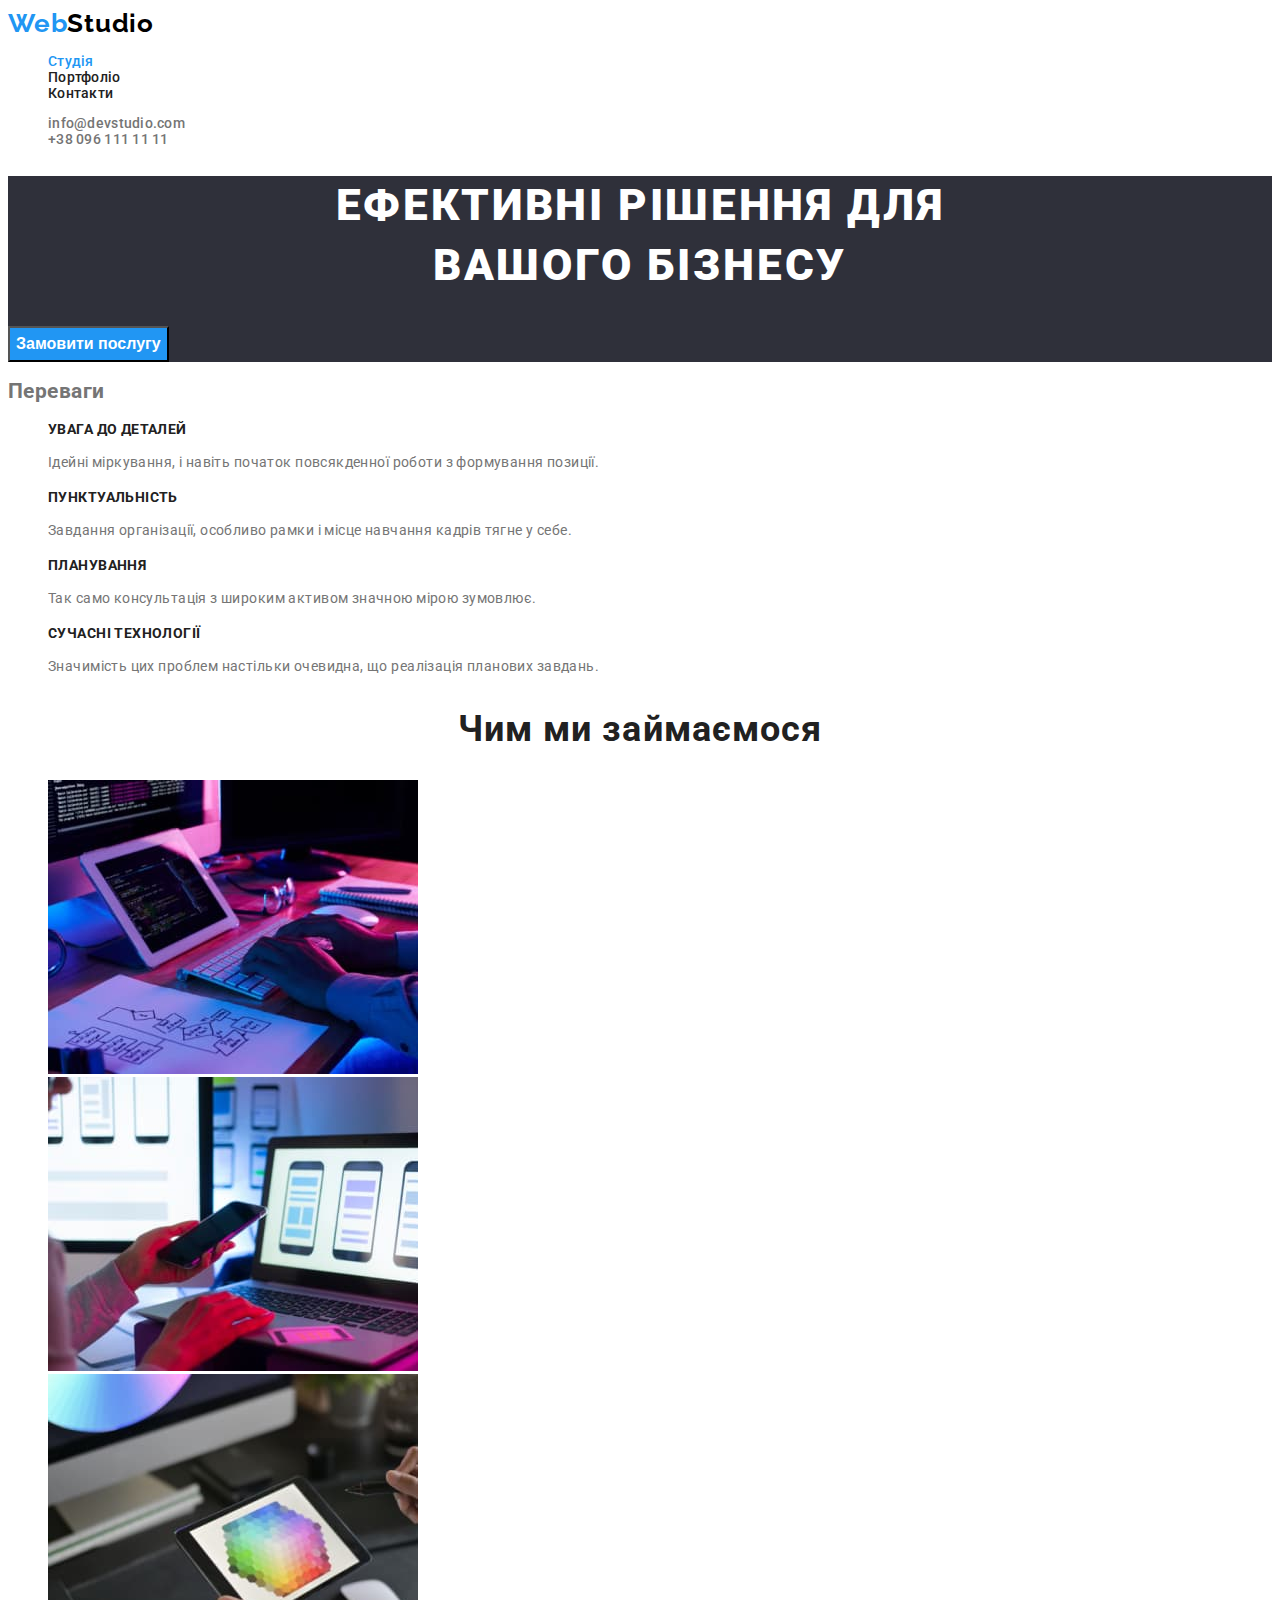
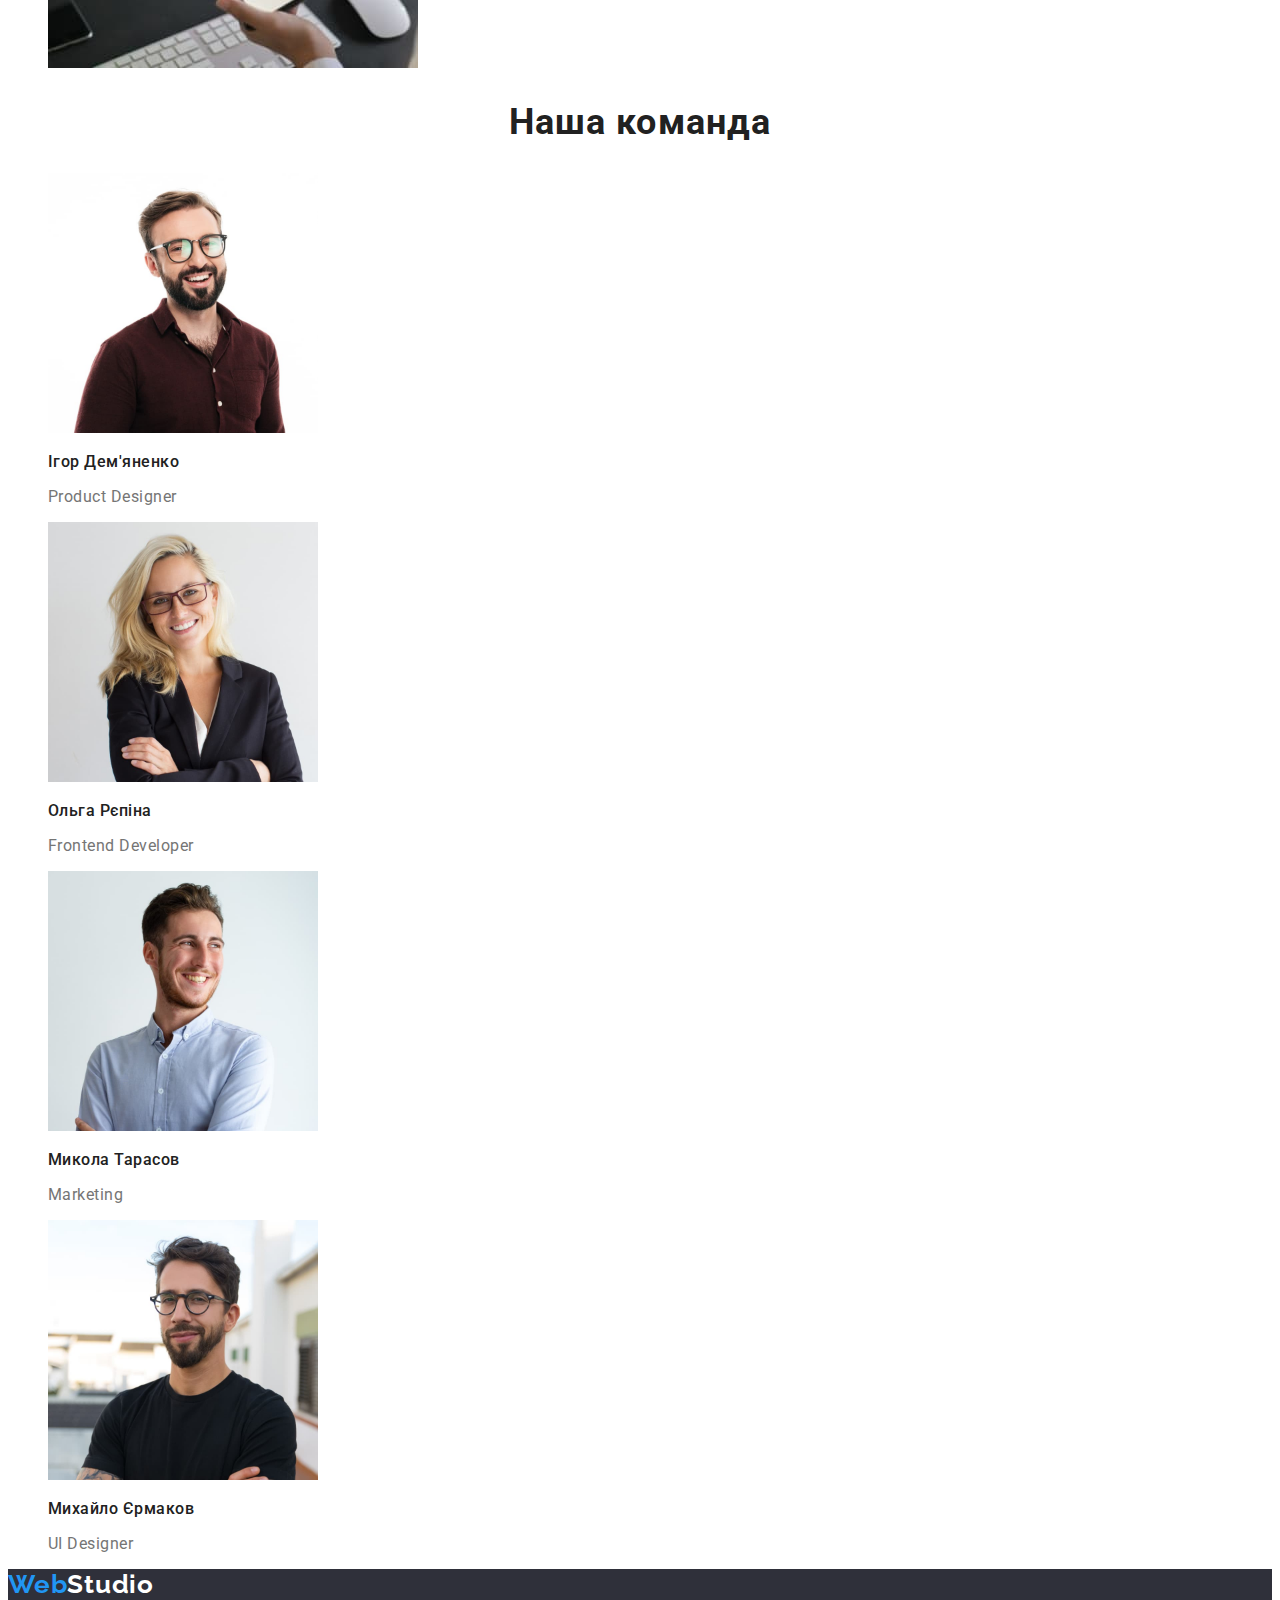
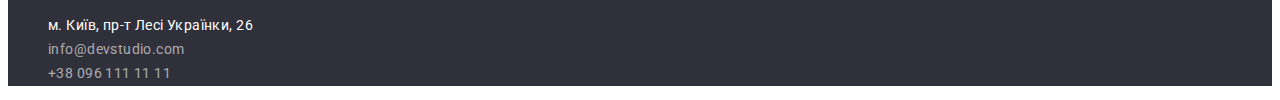
<file: index.html>
<!DOCTYPE html>
<html lang="uk">
  <head>
    <meta charset="UTF-8" />
    <meta http-equiv="X-UA-Compatible" content="IE=edge" />
    <meta name="viewport" content="width=device-width, initial-scale=1.0" />
    <link rel="stylesheet" href="./css/styles.css" />
    <link rel="preconnect" href="https://fonts.googleapis.com" />
    <link rel="preconnect" href="https://fonts.gstatic.com" crossorigin />
    <link
      href="https://fonts.googleapis.com/css2?family=Raleway:wght@700&family=Roboto:wght@400;500;700;900&display=swap"
      rel="stylesheet"
    />
    <title>Студія</title>
  </head>
  <body>
    <header class="page-header">
      <nav>
        <a href="./index.html" class="logo"
          ><span class="logo-web">Web</span>Studio</a
        >
        <ul>
          <li><a href="./index.html" class="link-nav current">Студія</a></li>
          <li><a href="./portfolio.html" class="link-nav">Портфоліо</a></li>
          <li><a href="" class="link-nav">Контакти</a></li>
        </ul>
      </nav>
      <ul>
        <li>
          <a href="mailto:info@devstudio.com" class="contacts-nav"
            >info@devstudio.com</a
          >
        </li>
        <li>
          <a href="tel:+380961111111" class="contacts-nav">+38 096 111 11 11</a>
        </li>
      </ul>
    </header>
    <main>
      <section class="banner">
        <h1 class="banner-title">Ефективні рішення для<br />вашого бізнесу</h1>
        <button type="button" class="button">Замовити послугу</button>
      </section>
      <section>
        <h2>Переваги</h2>
        <ul>
          <li>
            <h3 class="title title-advances">УВАГА ДО ДЕТАЛЕЙ</h3>
            <p class="content content-advances">
              Ідейні міркування, і навіть початок повсякденної роботи з
              формування позиції.
            </p>
          </li>
          <li>
            <h3 class="title title-advances">ПУНКТУАЛЬНІСТЬ</h3>
            <p class="content content-advances">
              Завдання організації, особливо рамки і місце навчання кадрів тягне
              у себе.
            </p>
          </li>
          <li>
            <h3 class="title title-advances">ПЛАНУВАННЯ</h3>
            <p class="content content-advances">
              Так само консультація з широким активом значною мірою зумовлює.
            </p>
          </li>
          <li>
            <h3 class="title title-advances">СУЧАСНІ ТЕХНОЛОГІЇ</h3>
            <p class="content content-advances">
              Значимість цих проблем настільки очевидна, що реалізація планових
              завдань.
            </p>
          </li>
        </ul>
      </section>
      <section>
        <h2 class="title title-working">Чим ми займаємося</h2>
        <ul>
          <li>
            <img
              src="./images/img.jpg"
              alt="Картинка1"
              width="370"
              height="294"
            />
          </li>
          <li>
            <img
              src="./images/img(1).jpg"
              alt="Картинка2"
              width="370"
              height="294"
            />
          </li>
          <li>
            <img
              src="./images/img(2).jpg"
              alt="Картинка3"
              width="370"
              height="294"
            />
          </li>
        </ul>
      </section>
      <section>
        <h2 class="title title-team">Наша команда</h2>
        <ul>
          <li>
            <img
              src="./images/teammate-1.jpg"
              alt="Член команди-1"
              width="270"
              height="260"
            />
            <h3 class="title title-teammate">Ігор Дем'яненко</h3>
            <p class="content content-post">Product Designer</p>
          </li>
          <li>
            <img
              src="./images/teammate-2.jpg"
              alt="Член команди-2"
              width="270"
              height="260"
            />
            <h3 class="title title-teammate">Ольга Рєпіна</h3>
            <p class="content content-post">Frontend Developer</p>
          </li>
          <li>
            <img
              src="./images/teammate-3.jpg"
              alt="Член команди-3"
              width="270"
              height="260"
            />
            <h3 class="title title-teammate">Микола Тарасов</h3>
            <p class="content content-post">Marketing</p>
          </li>
          <li>
            <img
              src="./images/teammate-4.jpg"
              alt="Член команди-4"
              width="270"
              height="260"
            />
            <h3 class="title title-teammate">Михайло Єрмаков</h3>
            <p class="content content-post">UI Designer</p>
          </li>
        </ul>
      </section>
    </main>
    <footer>
      <a href="./index.html" class="logo-footer"
        ><span class="logo-web-footer">Web</span>Studio</a
      >
      <address>
        <ul>
          <li>
            <a href="https://goo.gl/maps/j4HgzEJUqqc4Ymoc8" class="address">
              м. Київ, пр-т Лесі Українки, 26</a
            >
          </li>
          <li>
            <a href="mailto:info@devstudio.com" class="contacts-footer"
              >info@devstudio.com</a
            >
          </li>
          <li>
            <a href="tel:+380961111111" class="contacts-footer"
              >+38 096 111 11 11</a
            >
          </li>
        </ul>
      </address>
    </footer>
  </body>
</html>
</file>
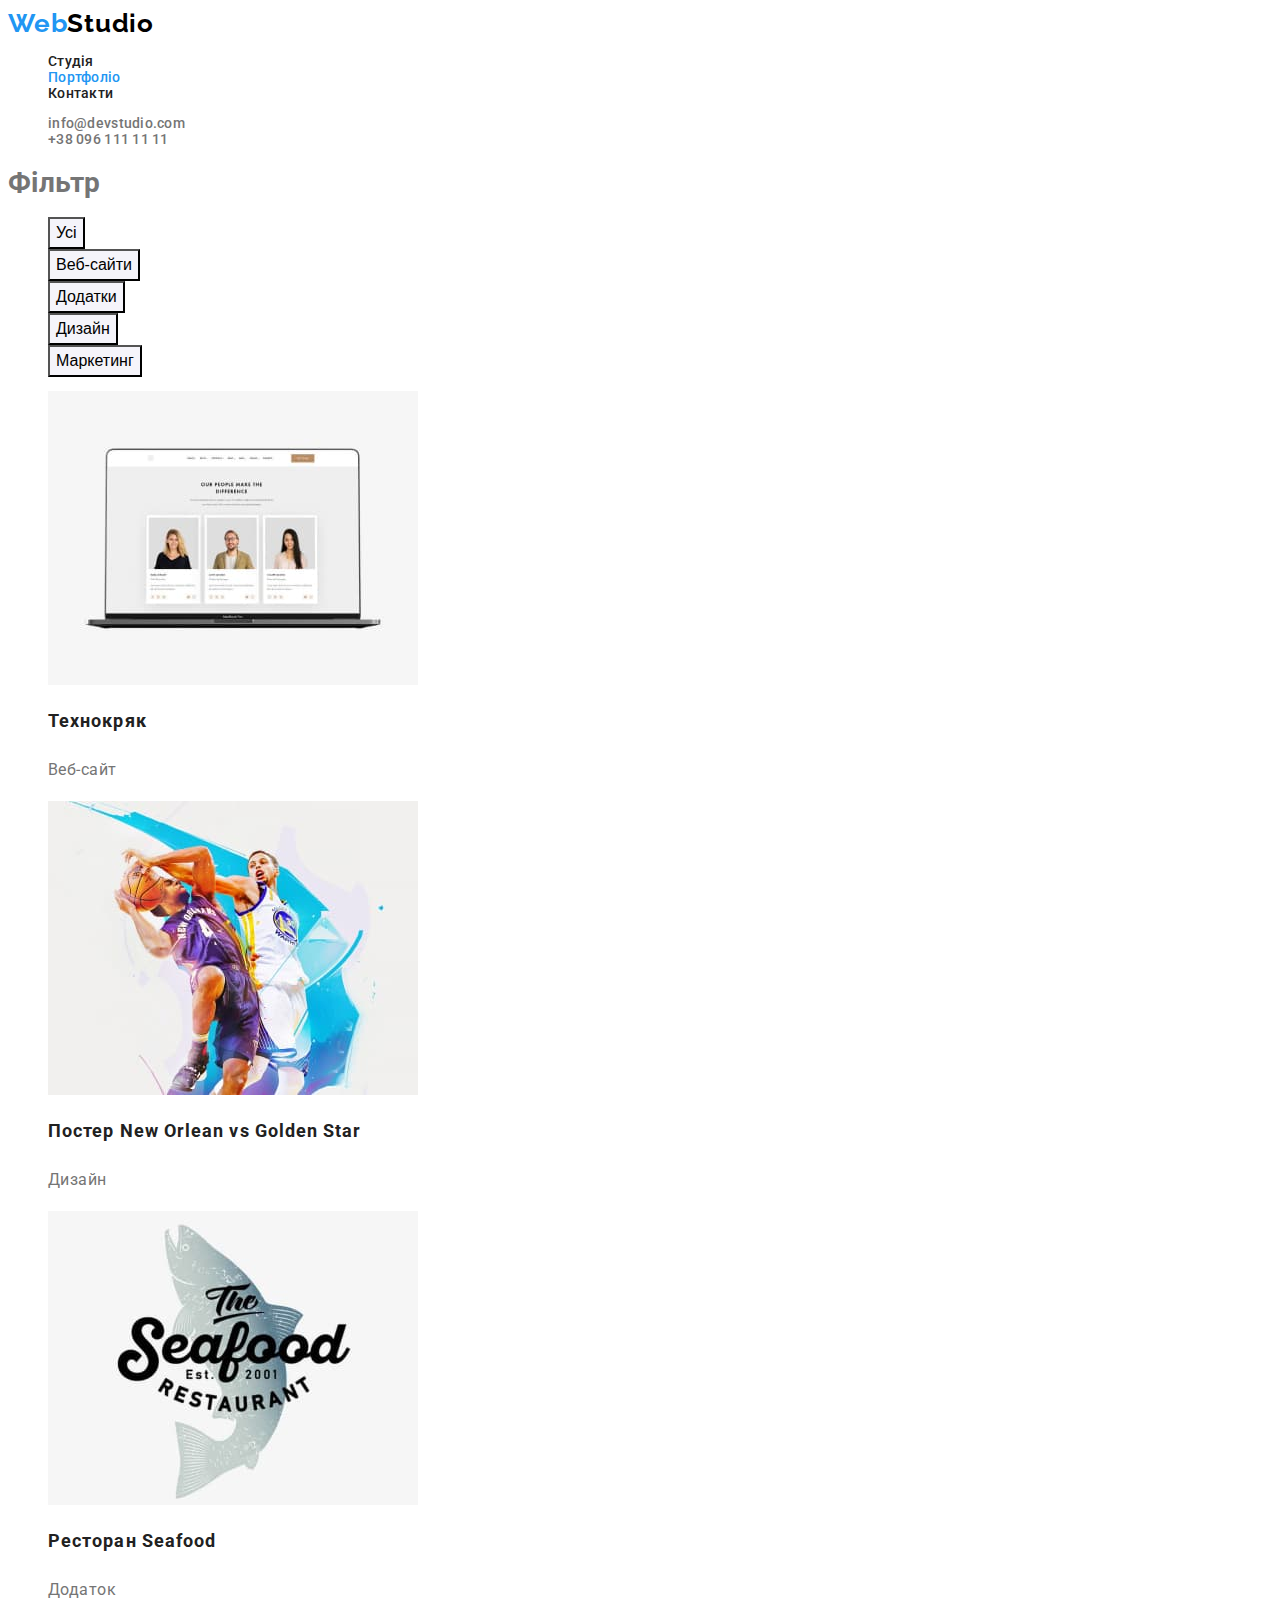
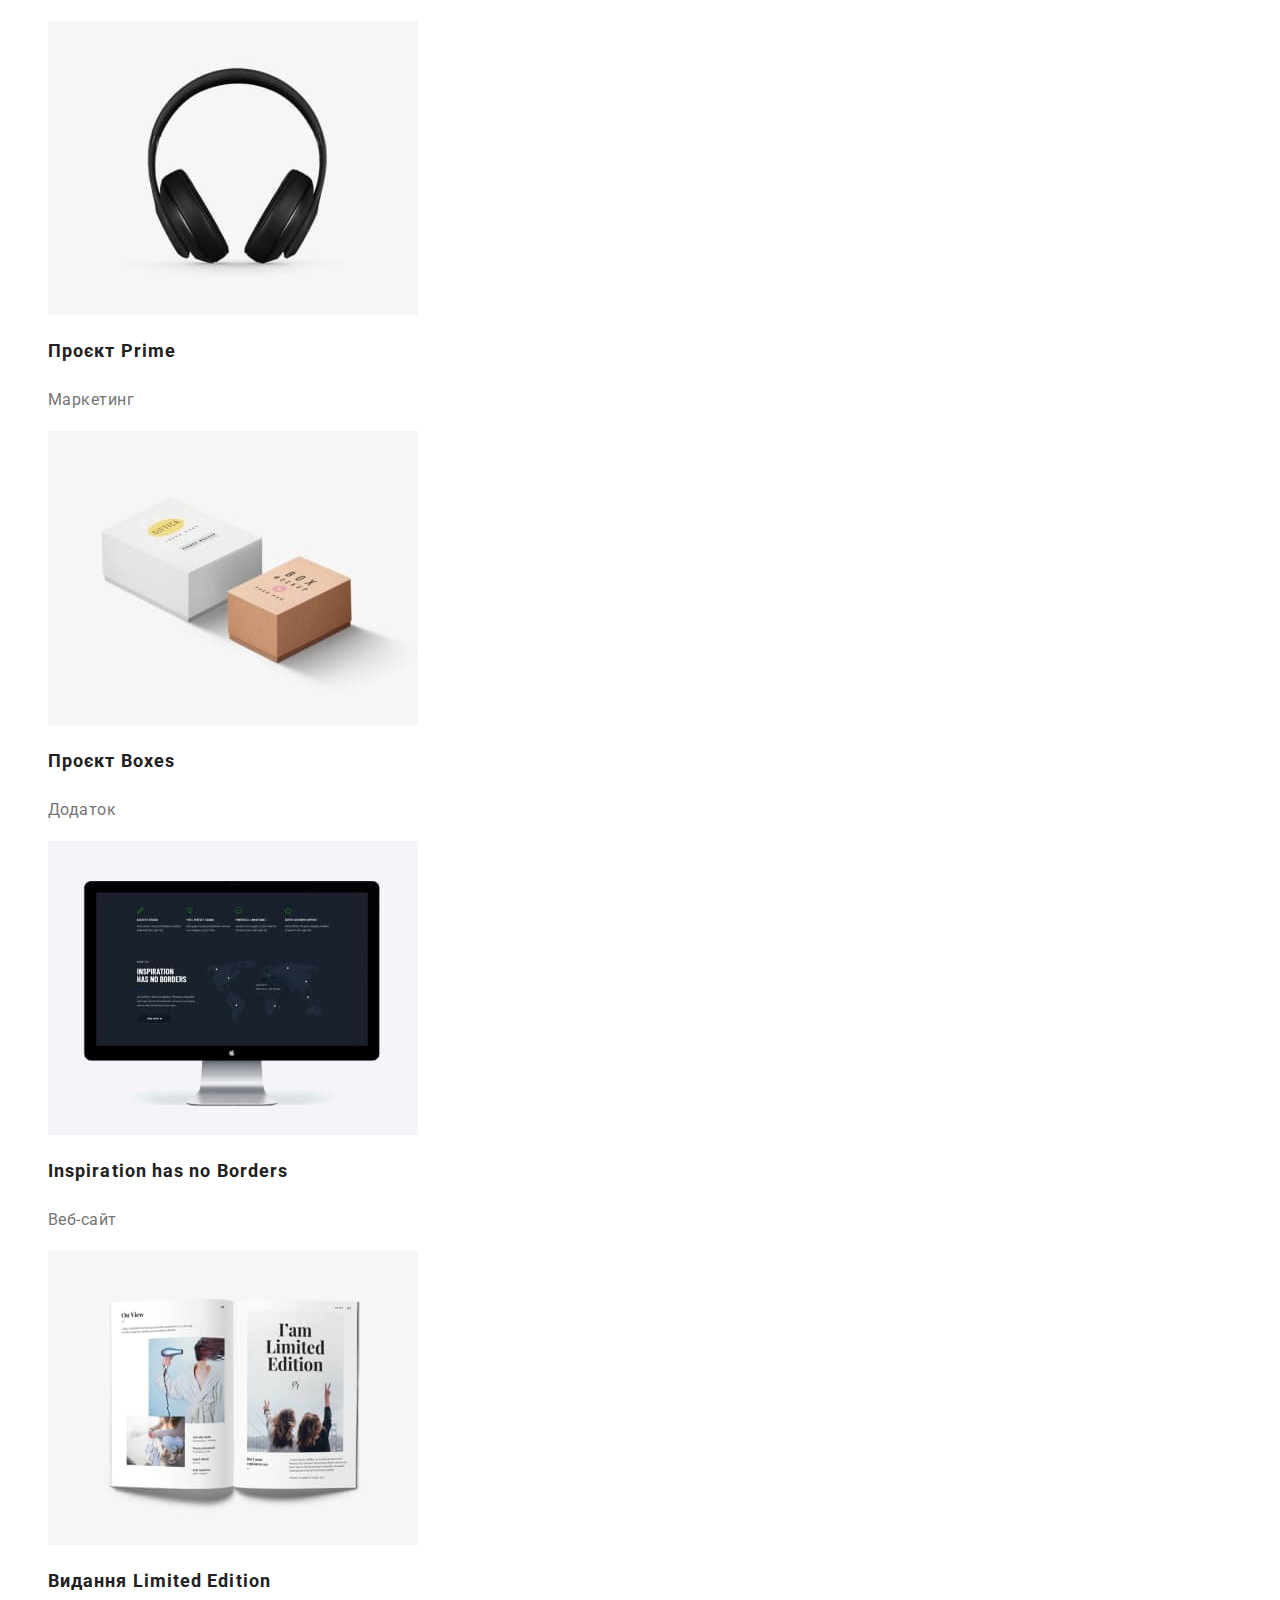
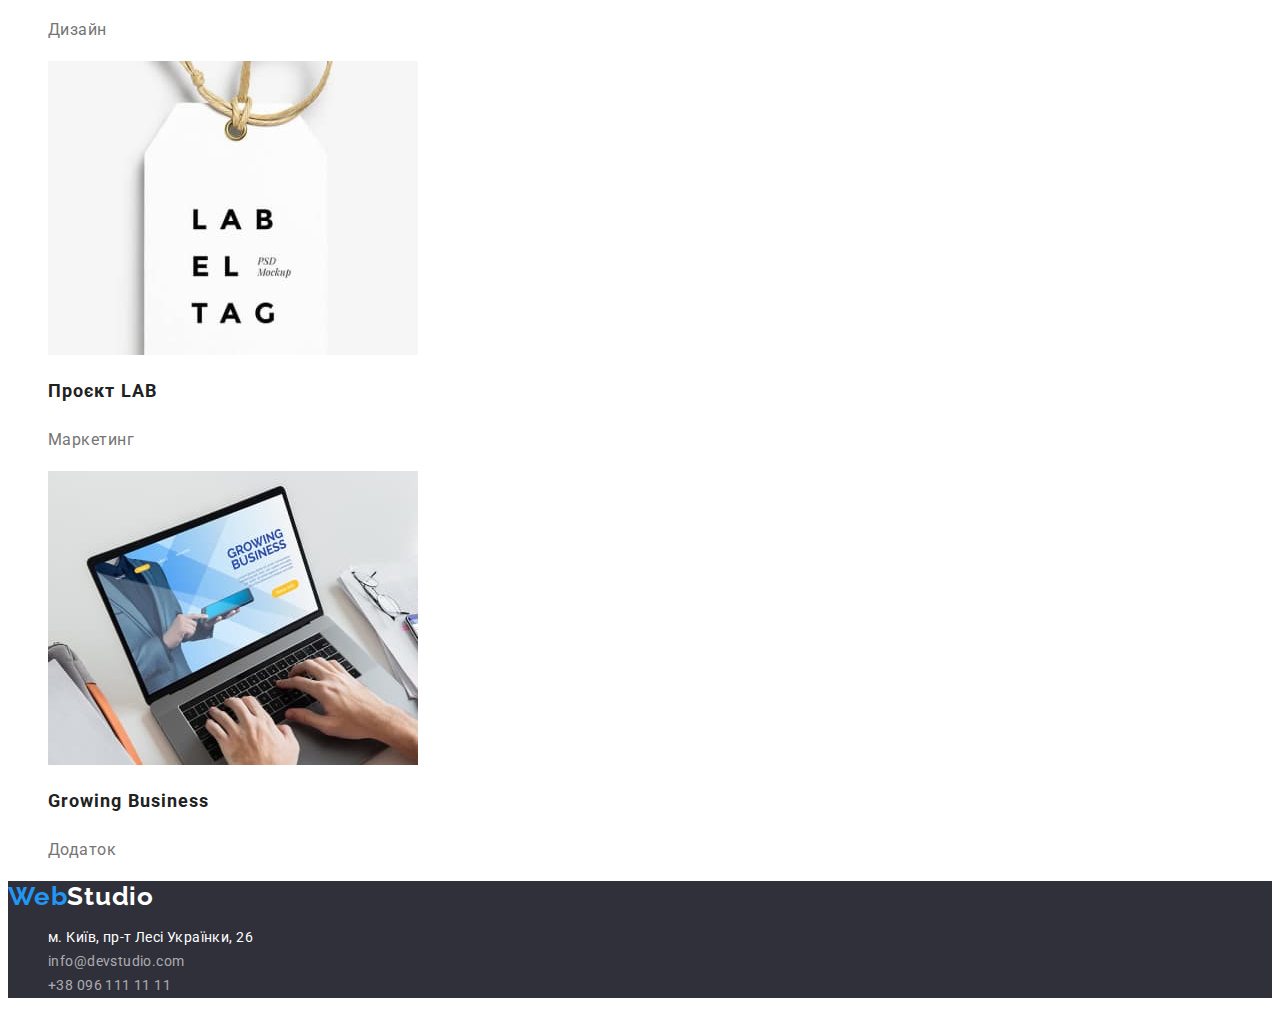
<file: portfolio.html>
<!DOCTYPE html>
<html lang="uk">
  <head>
    <meta charset="UTF-8" />
    <meta http-equiv="X-UA-Compatible" content="IE=edge" />
    <meta name="viewport" content="width=device-width, initial-scale=1.0" />
    <link rel="stylesheet" href="./css/styles.css" />
    <link rel="preconnect" href="https://fonts.googleapis.com" />
    <link rel="preconnect" href="https://fonts.gstatic.com" crossorigin />
    <link
      href="https://fonts.googleapis.com/css2?family=Raleway:wght@700&family=Roboto:wght@400;500;700;900&display=swap"
      rel="stylesheet"
    />
    <title>Портфоліо</title>
  </head>
  <body>
    <header class="page-header">
      <nav>
        <a href="./index.html" class="logo"
          ><span class="logo-web">Web</span>Studio</a
        >
        <ul>
          <li><a href="./index.html" class="link-nav">Студія</a></li>
          <li>
            <a href="./portfolio.html" class="link-nav current">Портфоліо</a>
          </li>
          <li><a href="" class="link-nav">Контакти</a></li>
        </ul>
      </nav>
      <ul>
        <li>
          <a href="mailto:info@devstudio.com" class="contacts-nav"
            >info@devstudio.com</a
          >
        </li>
        <li>
          <a href="tel:+380961111111" class="contacts-nav">+38 096 111 11 11</a>
        </li>
      </ul>
    </header>
    <main>
      <section>
        <h1>Фільтр</h1>
        <ul>
          <li>
            <button type="button" class="button button-filter">Усі</button>
          </li>
          <li>
            <button type="button" class="button button-filter">
              Веб-сайти
            </button>
          </li>
          <li>
            <button type="button" class="button button-filter">Додатки</button>
          </li>
          <li>
            <button type="button" class="button button-filter">Дизайн</button>
          </li>
          <li>
            <button type="button" class="button button-filter">
              Маркетинг
            </button>
          </li>
        </ul>
        <ul>
          <li>
            <img
              src="./images/project-1.jpg"
              alt="Проект-1"
              width="370"
              height="294"
            />
            <h2 class="title title-project">Технокряк</h2>
            <p class="content content-view">Веб-сайт</p>
          </li>
          <li>
            <img
              src="./images/project-2.jpg"
              alt="Проект-2"
              width="370"
              height="294"
            />
            <h2 class="title title-project">
              Постер New Orlean vs Golden Star
            </h2>
            <p class="content content-view">Дизайн</p>
          </li>
          <li>
            <img
              src="./images/project-3.jpg"
              alt="Проект-3"
              width="370"
              height="294"
            />
            <h2 class="title title-project">Ресторан Seafood</h2>
            <p class="content content-view">Додаток</p>
          </li>
          <li>
            <img
              src="./images/project-4.jpg"
              alt="Проект-4"
              width="370"
              height="294"
            />
            <h2 class="title title-project">Проєкт Prime</h2>
            <p class="content content-view">Маркетинг</p>
          </li>
          <li>
            <img
              src="./images/project-5.jpg"
              alt="Проект-5"
              width="370"
              height="294"
            />
            <h2 class="title title-project">Проєкт Boxes</h2>
            <p class="content content-view">Додаток</p>
          </li>
          <li>
            <img
              src="./images/project-6.jpg"
              alt="Проект-6"
              width="370"
              height="294"
            />
            <h2 class="title title-project">Inspiration has no Borders</h2>
            <p class="content content-view">Веб-сайт</p>
          </li>
          <li>
            <img
              src="./images/project-7.jpg"
              alt="Проект-7"
              width="370"
              height="294"
            />
            <h2 class="title title-project">Видання Limited Edition</h2>
            <p class="content content-view">Дизайн</p>
          </li>
          <li>
            <img
              src="./images/project-8.jpg"
              alt="Проект-8"
              width="370"
              height="294"
            />
            <h2 class="title title-project">Проєкт LAB</h2>
            <p class="content content-view">Маркетинг</p>
          </li>
          <li>
            <img
              src="./images/project-9.jpg"
              alt="Проект-9"
              width="370"
              height="294"
            />
            <h2 class="title title-project">Growing Business</h2>
            <p class="content content-view">Додаток</p>
          </li>
        </ul>
      </section>
    </main>
    <footer>
      <a href="./index.html" class="logo-footer"
        ><span class="logo-web-footer">Web</span>Studio</a
      >
      <address>
        <ul>
          <li>
            <a href="https://goo.gl/maps/j4HgzEJUqqc4Ymoc8" class="address">
              м. Київ, пр-т Лесі Українки, 26</a
            >
          </li>
          <li>
            <a href="mailto:info@devstudio.com" class="contacts-footer"
              >info@devstudio.com</a
            >
          </li>
          <li>
            <a href="tel:+380961111111" class="contacts-footer"
              >+38 096 111 11 11</a
            >
          </li>
        </ul>
      </address>
    </footer>
  </body>
</html>
</file>
<file: css/styles.css>
body{
    background-color: #FFFFFF;
    font-family: 'Roboto', sans-serif;
    color: #757575;
    font-size: 14px;
    letter-spacing: 0.03em;
}
footer{
    background-color: #2F303A;
}
ul{
    list-style: none;
}
/* Header */
.logo{
    color: black;
    font-family: 'Raleway', sans-serif;
    text-decoration: none;
    font-weight: 700;
    font-size: 26px;
    line-height: 1.1923;
    letter-spacing: 0.03em;
}
.logo-web{
    color: #2196F3;
    font-family: 'Raleway', sans-serif;
    text-decoration: none;
    font-weight: 700;
    font-size: 26px;
    line-height: 1.1923;
    letter-spacing: 0.03em;
}
.link-nav{
    color: #212121;
    text-decoration: none;
    font-weight: 500;
    font-size: 14px;
    line-height: 1.1428;
    letter-spacing: 0.02em;
}
.link-nav:hover, 
.link-nav:focus{
    color: #2196F3;
}
.contacts-nav{
    color: #757575;
    text-decoration: none;
    font-weight: 500;
    font-size: 14px;
    line-height: 1.1428;
    letter-spacing: 0.02em;
}
.contacts-nav:hover, 
.contacts-nav:focus{
    color: #2196F3;
}
/* Main index */
.banner{
    background-color: #2F303A;
}
.banner-title{
    color: #FFFFFF;
    text-align: center;
    font-weight: 900;
    font-size: 44px;
    line-height: 1.3636;
    letter-spacing: 0.06em;
    text-transform: uppercase;
}
.title{
    color: #212121;
}
.content{
    color: #757575;
}
.logo-footer{
    color: #FFFFFF;
    font-family: 'Raleway', sans-serif;
    text-decoration: none;
    font-weight: 700;
    font-size: 26px;
    line-height: 1.1923;
    letter-spacing: 0.03em;
}
.logo-web-footer{
    color: #2196F3;
    font-family: 'Raleway', sans-serif;
    text-decoration: none;
    font-weight: 700;
    font-size: 26px;
    line-height: 1.1923;
    letter-spacing: 0.03em;
}
.address{
    color: #FFFFFF;
    text-decoration: none;
    font-weight: 400;
    font-size: 14px;
    line-height: 1.7142;
    letter-spacing: 0.03em;
    font-style: normal;
}
.address:focus,
.address:hover{
    color: #2196F3; 
}
.contacts-footer{
    color: rgba(255, 255, 255, 0.6);
    text-decoration: none;
    font-weight: 400;
    font-size: 14px;
    line-height: 1.7142;
    letter-spacing: 0.03em;
    font-style: normal;
}
.contacts-footer:hover,
.contacts-footer:focus{
    color: #2196F3;
}
.button{
    cursor: pointer;
}
.banner button{
    background: #2196F3;
    font-weight: 700;
    font-size: 16px;
    line-height: 1.87;
    color: #FFFFFF;
}
.title-advances{  
    font-weight: 700;
    font-size: 14px;
    line-height: 1.1428;
    letter-spacing: 0.03em;
    text-transform: uppercase;
}
.content-advances {
    font-weight: 400;
    font-size: 14px;
    line-height: 1.7142;
    letter-spacing: 0.03em;
}
.title-working{
    font-weight: 700;
    font-size: 36px;
    line-height: 1.1666;
    text-align: center;
    letter-spacing: 0.03em;
}
.title-team{
    font-weight: 700;
    font-size: 36px;
    line-height: 1.1666;
    text-align: center;
    letter-spacing: 0.03em;
}
.title-teammate{
    font-weight: 500;
    font-size: 16px;
    line-height: 1.1875;
    letter-spacing: 0.03em;
}
.content-post{
    font-weight: 400;
    font-size: 16px;
    line-height: 1.1875;
    letter-spacing: 0.03em;
}
.button-filter{
    background: #F5F4FA;
    font-weight: 500;
    font-size: 16px;
    line-height: 1.625;
}
.button-filter:focus,
.button-filter:hover{
    background: #2196F3;
    color: #FFFFFF;
}
.title-project{
    font-weight: 700;
    font-size: 18px;
    line-height: 2;
    letter-spacing: 0.06em;
}
.content-view{
    font-weight: 400;
    font-size: 16px;
    line-height: 1.875;
    letter-spacing: 0.03em;
}
.current{
    color: #2196F3;
}
</file>
